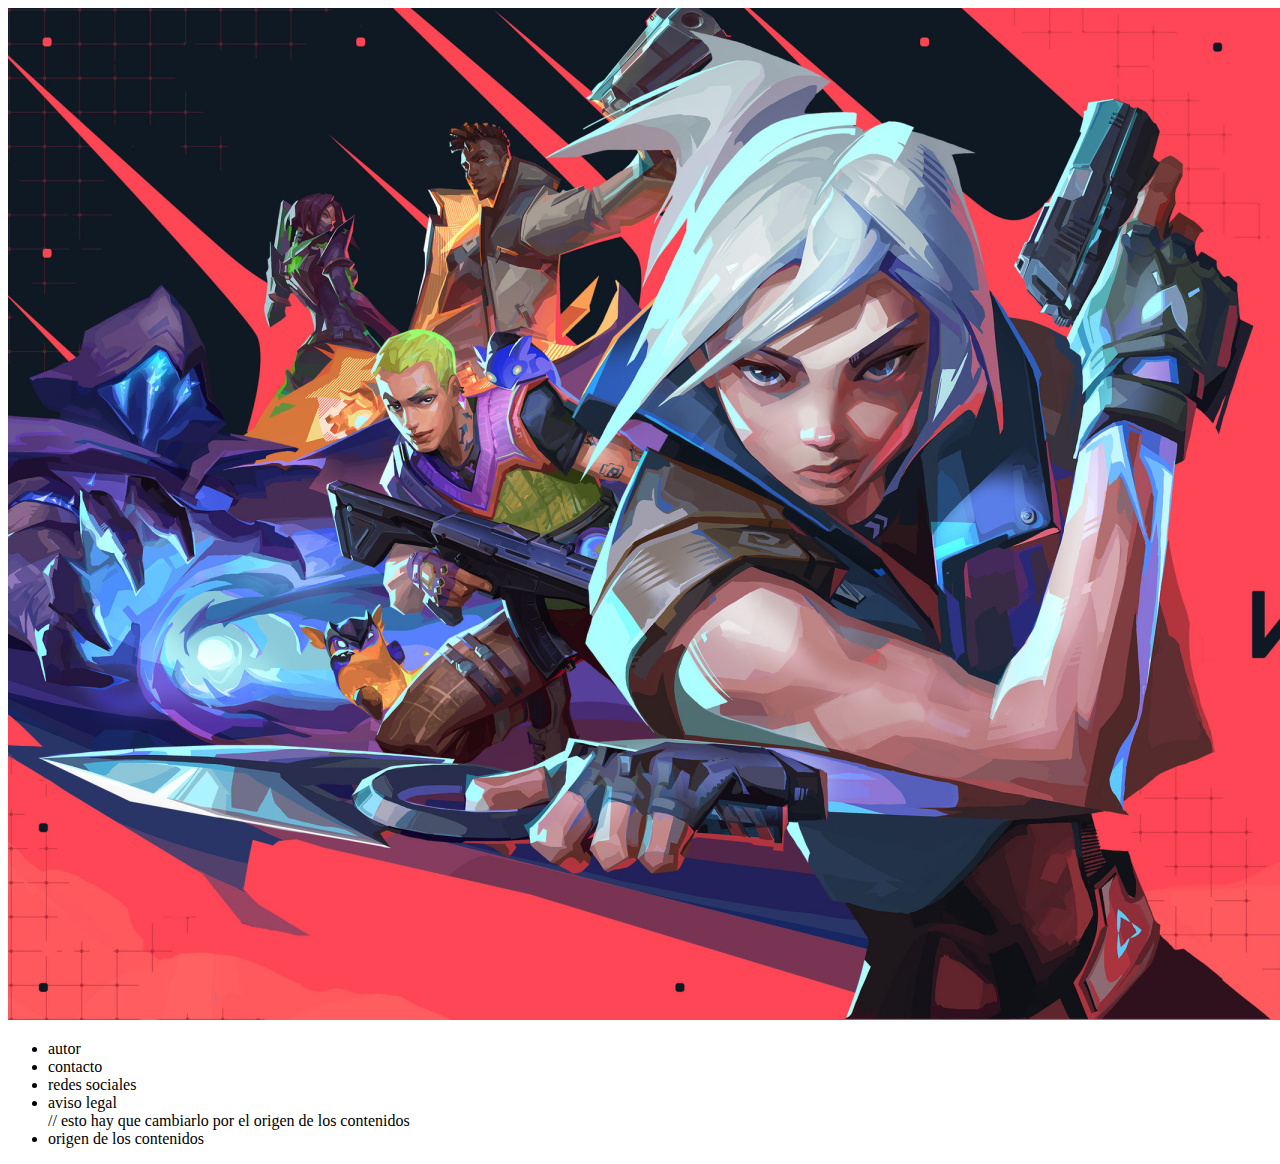
<file: portada.html>
<!DOCTYPE html>
<html lang="en">
<head>
  <meta charset="UTF-8">
  <meta name="viewport" content="width=device-width, initial-scale=1.0">
  <title>Portada</title>
</head>
<body>
  <img src="./imgs/portada.jpg" alt="Portada">
  <footer>
    <ul>
      <li>autor</li>
      <li>contacto</li>
      <li>redes sociales</li>
      <li>aviso legal</li>
      // esto hay que cambiarlo por el origen de los contenidos
      <li>origen de los contenidos</li>
    </ul>
  </footer>
</body>
</html>
</file>
